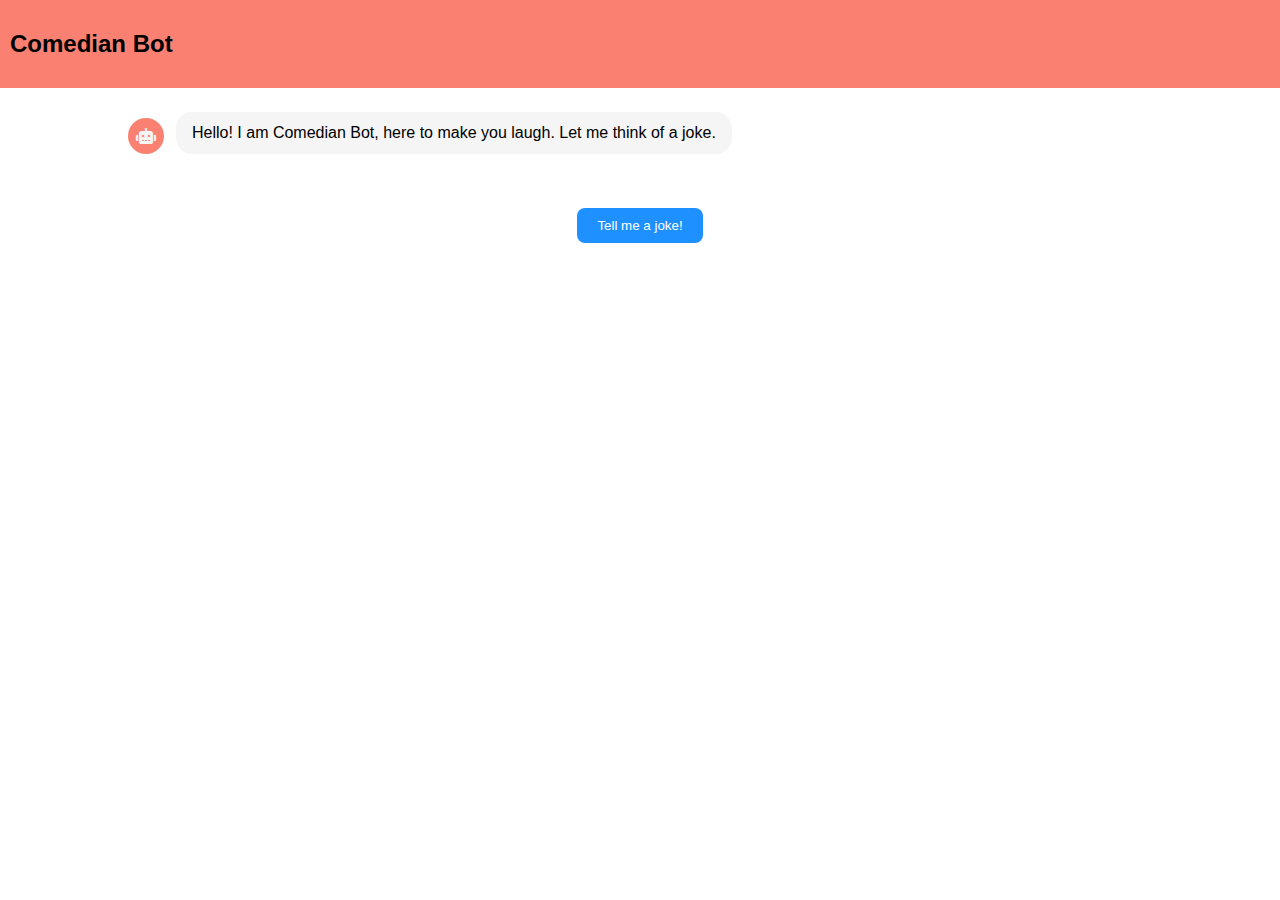
<file: Comedian Bot/index.html>
<!doctype html>
<html>
<head>
	<title>Comedian Bot</title>
	<link rel="stylesheet" href="style.css">
 <link rel="stylesheet" href="https://cdnjs.cloudflare.com/ajax/libs/font-awesome/5.15.1/css/all.min.css">
</head>
<body>
	<div class="chat-header">
		<h2>Comedian Bot</h2>
	</div>
		<div class="chat-content"></div>
  <div class="user-input">
  <button id="requestJokeButton" onclick="requestJoke()">Tell me a joke!</button>
</div>
	<script src="script.js"></script>
</body>
</html>
</file>
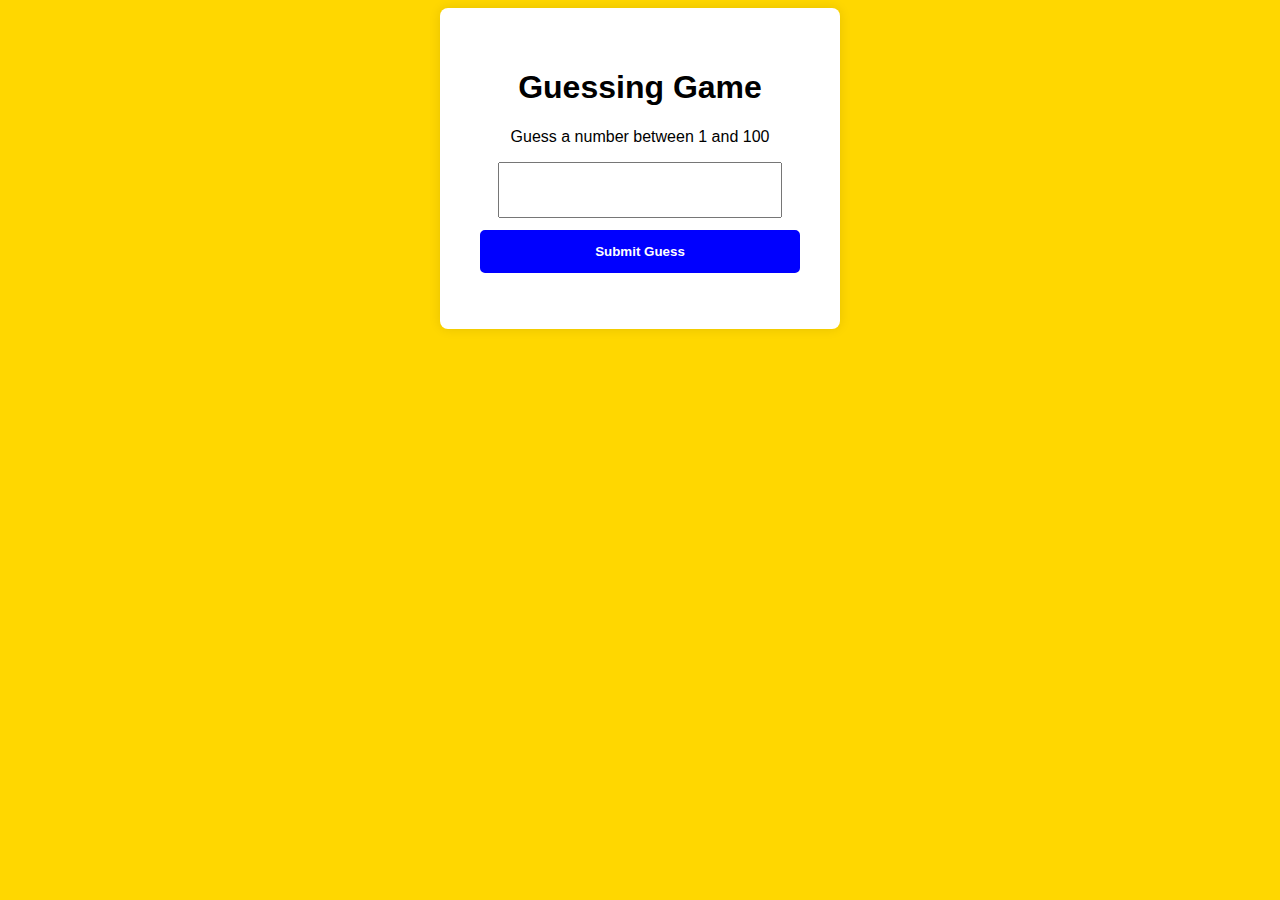
<file: Guessing Game/index.html>
<!doctype html>
<html>
  <head>
    <title>Guessing Game</title>
    <link rel="stylesheet" href="style.css">
  </head>
  <body>
    <div class="container">
      <h1>Guessing Game</h1>
      <p>Guess a number between 1 and 100</p>
      <input type="number" id="guess">
      <button onclick="checkGuess()">Submit Guess</button>
      <p id="feedback"></p>
    </div>
    <script src="script.js"></script>
  </body>
</html>
</file>
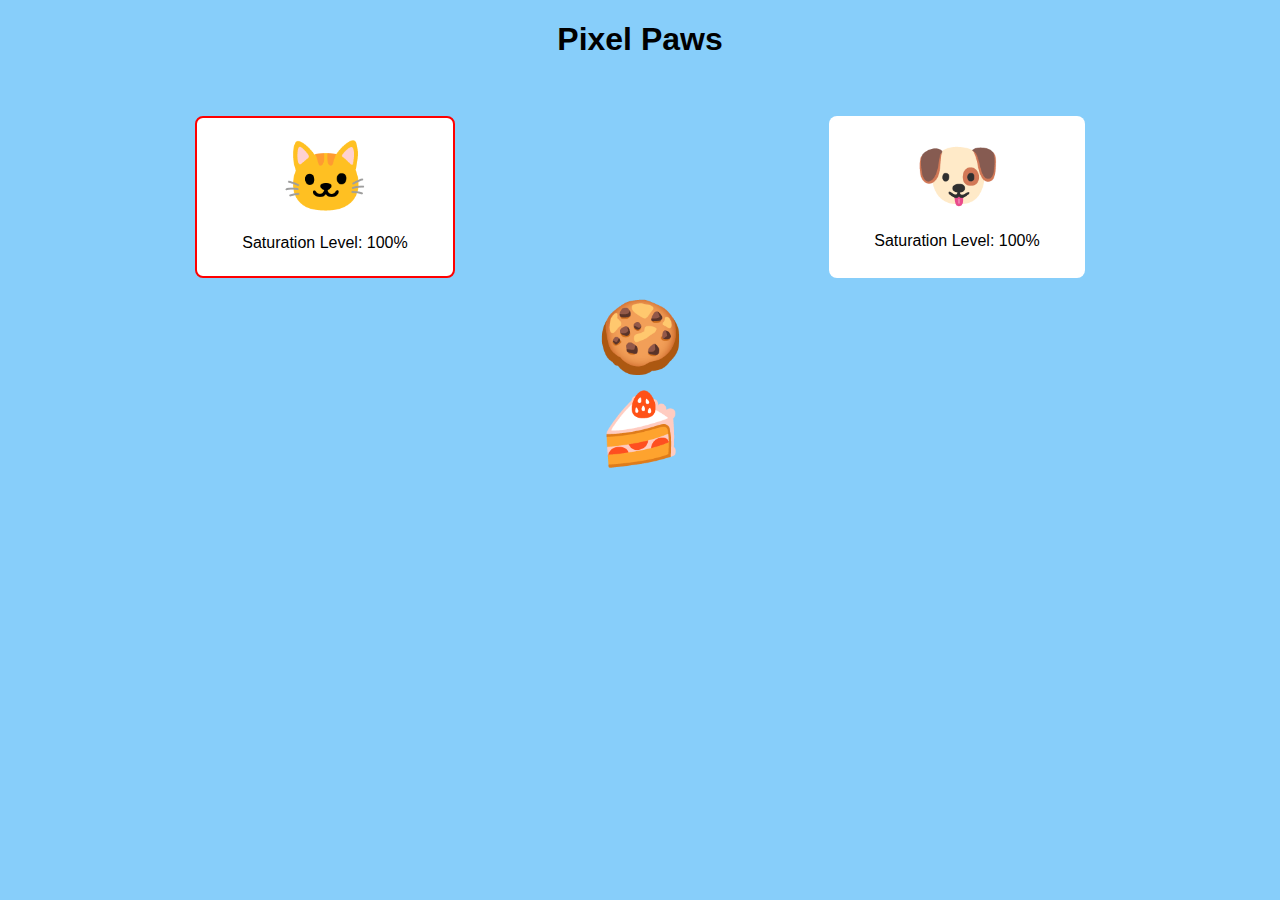
<file: Pixel Paws/index.html>
<!doctype html>
<html>
  <head>
    <title></title>
    <link rel="stylesheet" href="style.css">
  </head>
  <body>
    <h1>Pixel Paws</h1>
    <div class="pet-container">
      <div class="pet" id="pet1" onclick="selectPet(1)">
        <div class="emoji">&#128049;</div>
        <p>Saturation Level: <span id="hunger1">100</span>%</p>
        <p id="message1"></p>
      </div>
      <div class="pet" id="pet2" onclick="selectPet(2)">
        <div class="emoji">&#128054;</div>
        <p>Saturation Level: <span id="hunger2">100</span>%</p>
        <p id="message2"></p>
      </div>
    </div>
    <div class="treat-container">
      <div class="treat-wrapper">
        <div class="emoji treat" onclick="feedPet(1)" id="treat1">&#127850;
        </div>
      </div>
      <div class="treat-wrapper">
        <div class="emoji treat" onclick="feedPet(5)" id="treat2">&#127856;
        </div>
      </div>
    </div>
    <script src="script.js"></script>
  </body>
</html>
</file>
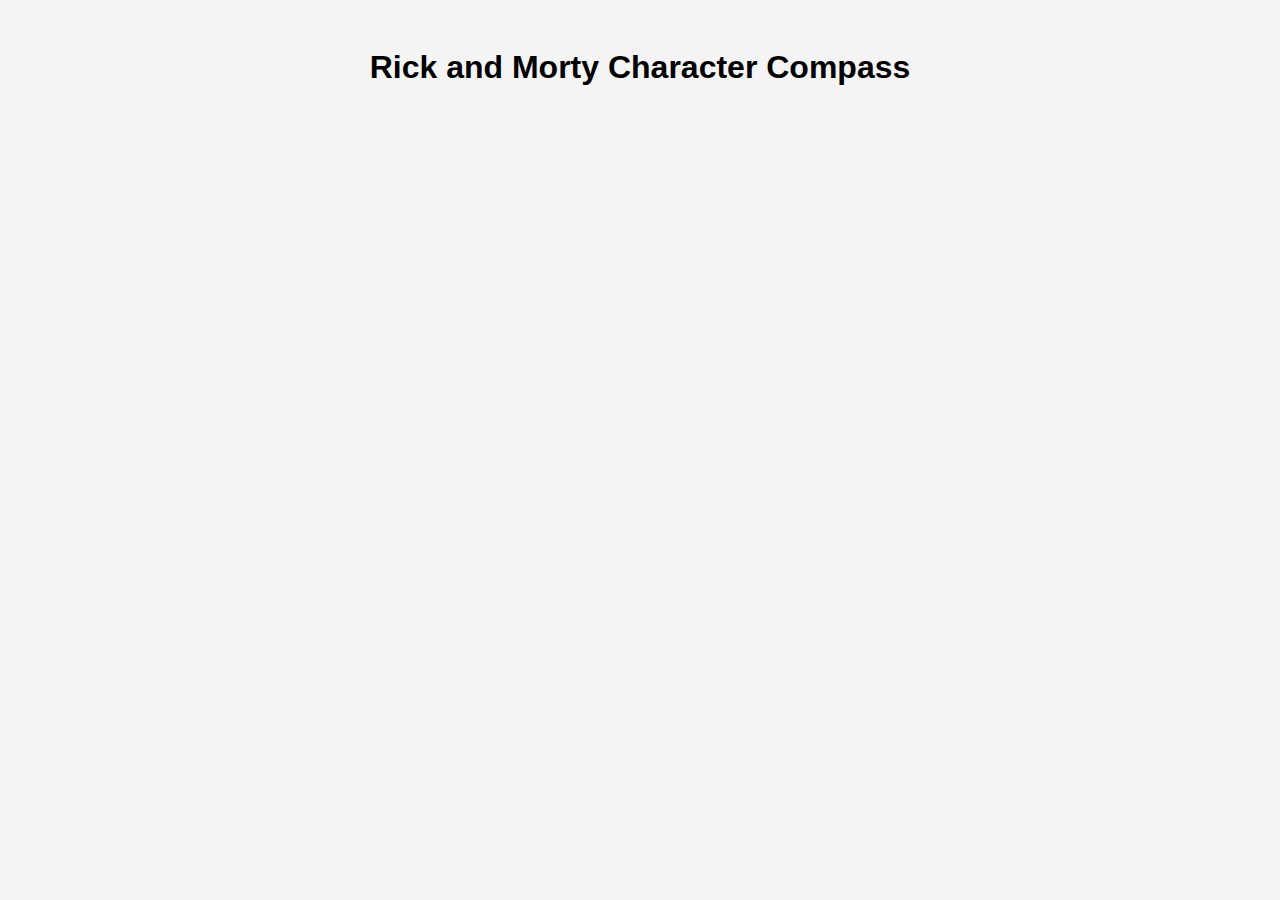
<file: Rick and Morty/index.html>
<!doctype html>
<html>

<head>
	<title>Rick and Morty Character Compass</title>
	<link rel="stylesheet" href="style.css">
</head>

<body>

	<h1>Rick and Morty Character Compass</h1>
	<div id="characters-container"></div>

	<script src="script.js"></script>
</body>

</html>
</file>
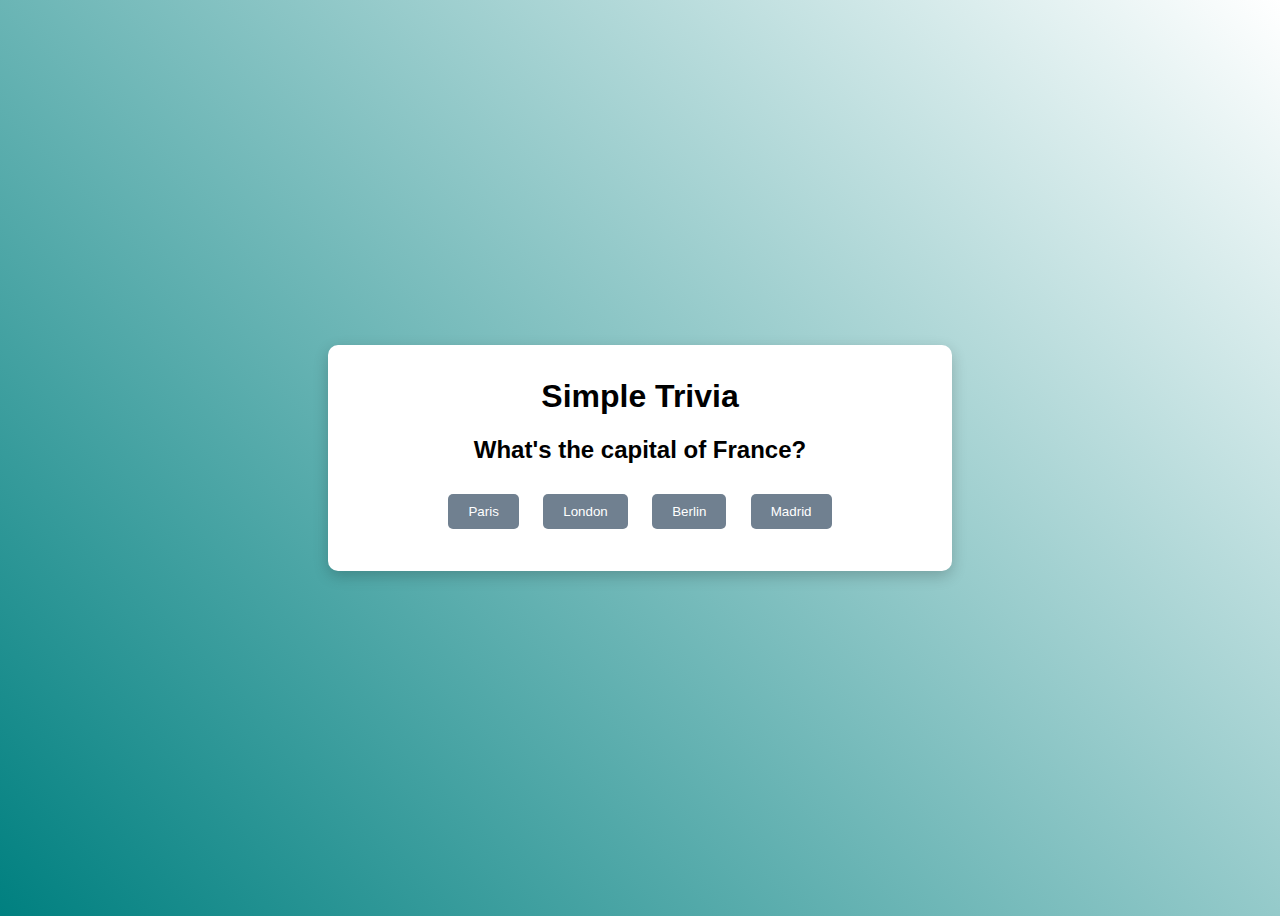
<file: Trivia Game/index.html>
<!doctype html>
<html>
<head>
  <title>Simple Trivia</title>
  <link rel="stylesheet" href="style.css">
</head>
<body>
  <div class="container">
    <h1>Simple Trivia</h1>
    <h2 id="question"></h2>
    <div id="choices">
      <button id="choice1" onclick="checkAnswer(this)"></button>
      <button id="choice2" onclick="checkAnswer(this)"></button>
      <button id="choice3" onclick="checkAnswer(this)"></button>
      <button id="choice4" onclick="checkAnswer(this)"></button>
    </div>
  <div id="result"></div>
</div>
  <script src="script.js"></script>
</body>
</html>
</file>
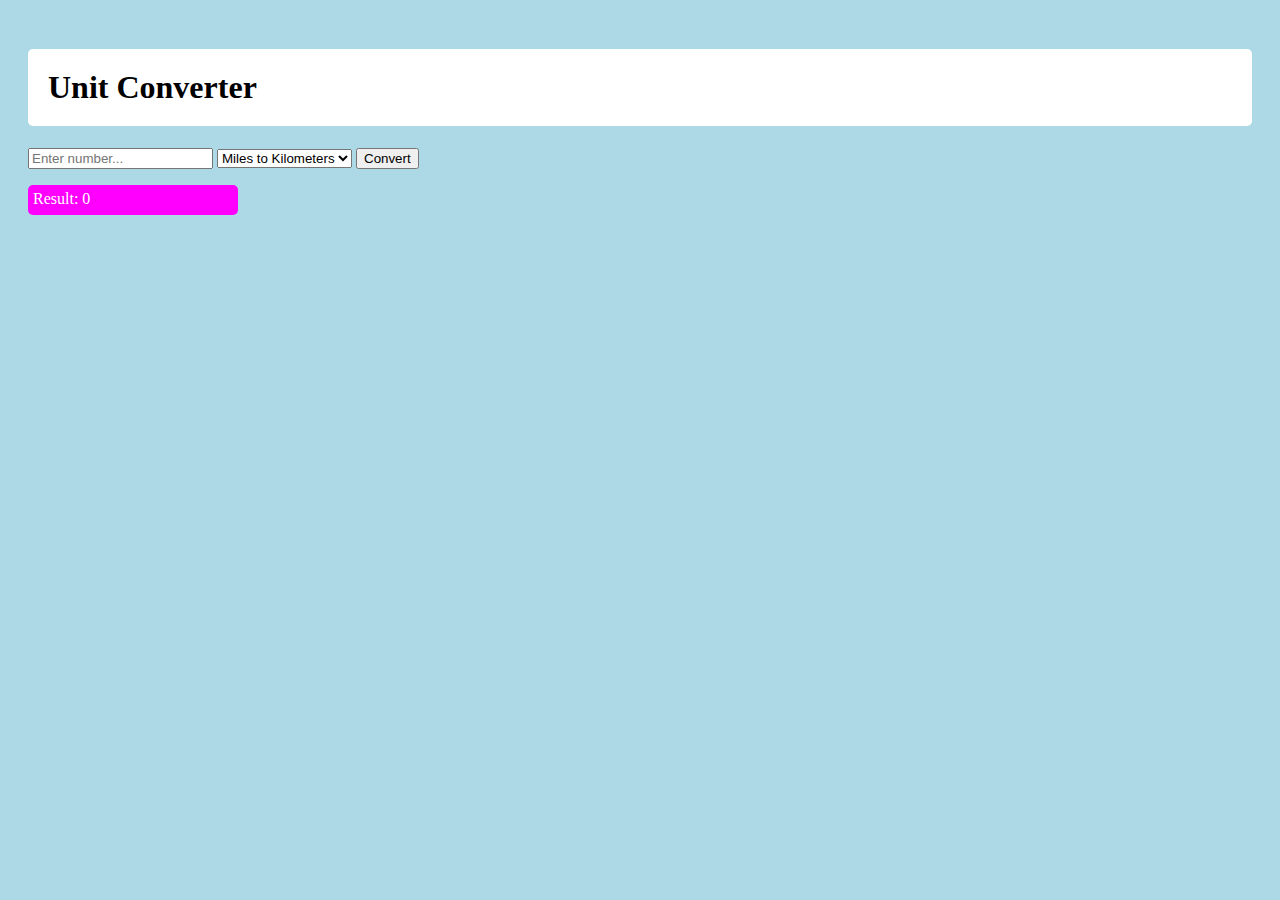
<file: Unit Converter/index.html>
<!doctype html>
<html>
  <head>
    <link rel="stylesheet" href="style.css">
  </head>
  <body>
    <h1>Unit Converter</h1>
    <input type="number" id="userInput" placeholder="Enter number...">
    <select id="unit">
      <option value="milesToKm">Miles to Kilometers</option>
      <option value="kmToMiles">Kilometers to Miles</option>
    </select>
    <button onclick="convert()">Convert</button>
    <p>Result: <span id="resultElement">0</span></p>
  </body>
  <script src="script.js"></script>
</html>
</file>
<file: Comedian Bot/style.css>
body, html {
    height: 100%;
    margin: 0;
    font-family: sans-serif;
}

.chat-header {
    padding: 10px;
    background-color: salmon;
}

.chat-content {
    margin: auto;
    overflow: auto;
    padding: 12px 20px;
    display: flex;
    flex-direction: column; 
    width: 80%;
}

.message {
    display: flex;
    align-items: flex-end;
    margin: 12px 0;
}

.bot-message .message-content {
    max-width: 70%;
    padding: 12px 16px;
    background-color: whitesmoke;
    border-radius: 16px;
}

.message .message-avatar {
    font-size: 16px;
    margin-right: 12px;
    color: whitesmoke;
    background-color: salmon;
    padding: 10px 8px;
    border-radius: 50%;
}

.user-message {
    display: flex;
    align-items: flex-end;
    margin: 12px 0;
    justify-content: flex-end;
}

.user-message .message-content {
    max-width: 70%;
    padding: 12px 16px;
    background-color: dodgerblue;
    color: white;
    border-radius: 16px;
}

.user-message .message-avatar {
    font-size: 16px;
    margin-left: 12px;
    color: white;
    background-color: dodgerblue;
    padding: 10px;
    border-radius: 50%;
}

.user-input {
    margin: 10px 0;
    text-align: center;
}

button {
    padding: 10px 20px;
    margin: 20px;
    background-color: dodgerblue;
    color: white;
    border: none;
    border-radius: 8px;
    cursor: pointer;
    transition: background-color 0.3s ease;
}

button:hover {
    background-color: white;
    color: dodgerblue;
}
</file>
<file: Guessing Game/style.css>
body {
    font-family: Arial, sans-serif;
    background-color: gold;
    display: flex;
    justify-content: center;
    align-items: center;
    height: 100%;
}

.container {
    background-color: white;
    padding: 40px;
    border-radius: 8px;
    box-shadow: 0px 0px 12px rgba(0, 0, 0, 0.1);
    text-align: center;
    width: 320px;
    max-width: 90%;
}

input {
    width: 80%;
    padding: 12px;
    font-size: 24px;
    margin-bottom: 12px;
}

button {
    width: 100%;
    padding: 12px;
    font-weight: bold;
    background-color: blue;
    border: 2px solid blue;
    color: white;
    border-radius: 5px;
    cursor: pointer;
}

button:hover {
    background-color: white;
    color: blue;
}
</file>
<file: Pixel Paws/style.css>
body {
  font-family: Arial, sans-serif;
  text-align: center;
  background-color: lightskyblue;
}

.pet-container {
  display: flex;
  flex-wrap: wrap;
  justify-content: space-around;
  margin-top: 50px;
}

.pet {
  cursor: pointer;
  background-color: white;
  border-radius: 8px;
  padding: 8px;
  margin: 8px;
  width: 240px;
}

.pet.selected {
  border: 2px solid red;
}

.emoji {
  font-size: 70px;
  cursor: pointer;
  margin-top: 10px;
}
</file>
<file: Rick and Morty/style.css>
body {
    font-family: Arial, sans-serif;
    background-color: #f4f4f4;
    padding: 20px;
    text-align: center;
}

#characters-container {
    display: flex;
    justify-content: space-around;
    flex-wrap: wrap;
}

.card {
    display: flex;
    flex-direction: column;
    align-items: center;
    justify-content: center;
    padding: 20px;
    margin: 12px;
    border-radius: 4px;
    background-color: white;
    width: 240px;
    box-shadow: 0 4px 12px rgba(0, 0, 0, 0.15);
}

img.character-image {
    width: 100px;
    height: 100px;
    border-radius: 50%;
    margin-bottom: 15px;
}

.attribute {
    font-weight: bold;
    margin-right: 5px;
}

.character-detail {
    margin: 4px;
}
</file>
<file: Trivia Game/style.css>
body {
    font-family: 'Arial', sans-serif;
    background: linear-gradient(45deg, teal, white);
    height: 100vh;
    display: flex;
    align-items: center;
    justify-content: center;
    text-align: center;
}

.container {
    background: white;
    border-radius: 10px;
    width: 90%;
    max-width: 600px;
    box-shadow: 0 5px 15px rgba(0, 0, 0, 0.2);
    padding: 12px;
}

button {
    padding: 10px 20px;
    background-color: slategray;
    color: white;
    border: none;
    border-radius: 5px;
    cursor: pointer;
    margin: 10px;
    transition: background-color 0.3s, transform 0.3s;
}

button:hover {
    background-color: teal;
    transform: scale(1.05);
}

#result {
    margin-top: 20px;
    font-weight: bold;
    font-size: 1.3rem;
    color: teal;
}
</file>
<file: Unit Converter/style.css>
body {
  background-color: lightblue;
  padding: 20px;
}

h1 {
  padding: 20px;
  background-color: white;
  border-radius: 5px;
}

p {
  background-color: magenta;
  color: white;
  border-radius: 5px;
  width: 200px;
  height: 20px;
  padding: 5px;
}
</file>
